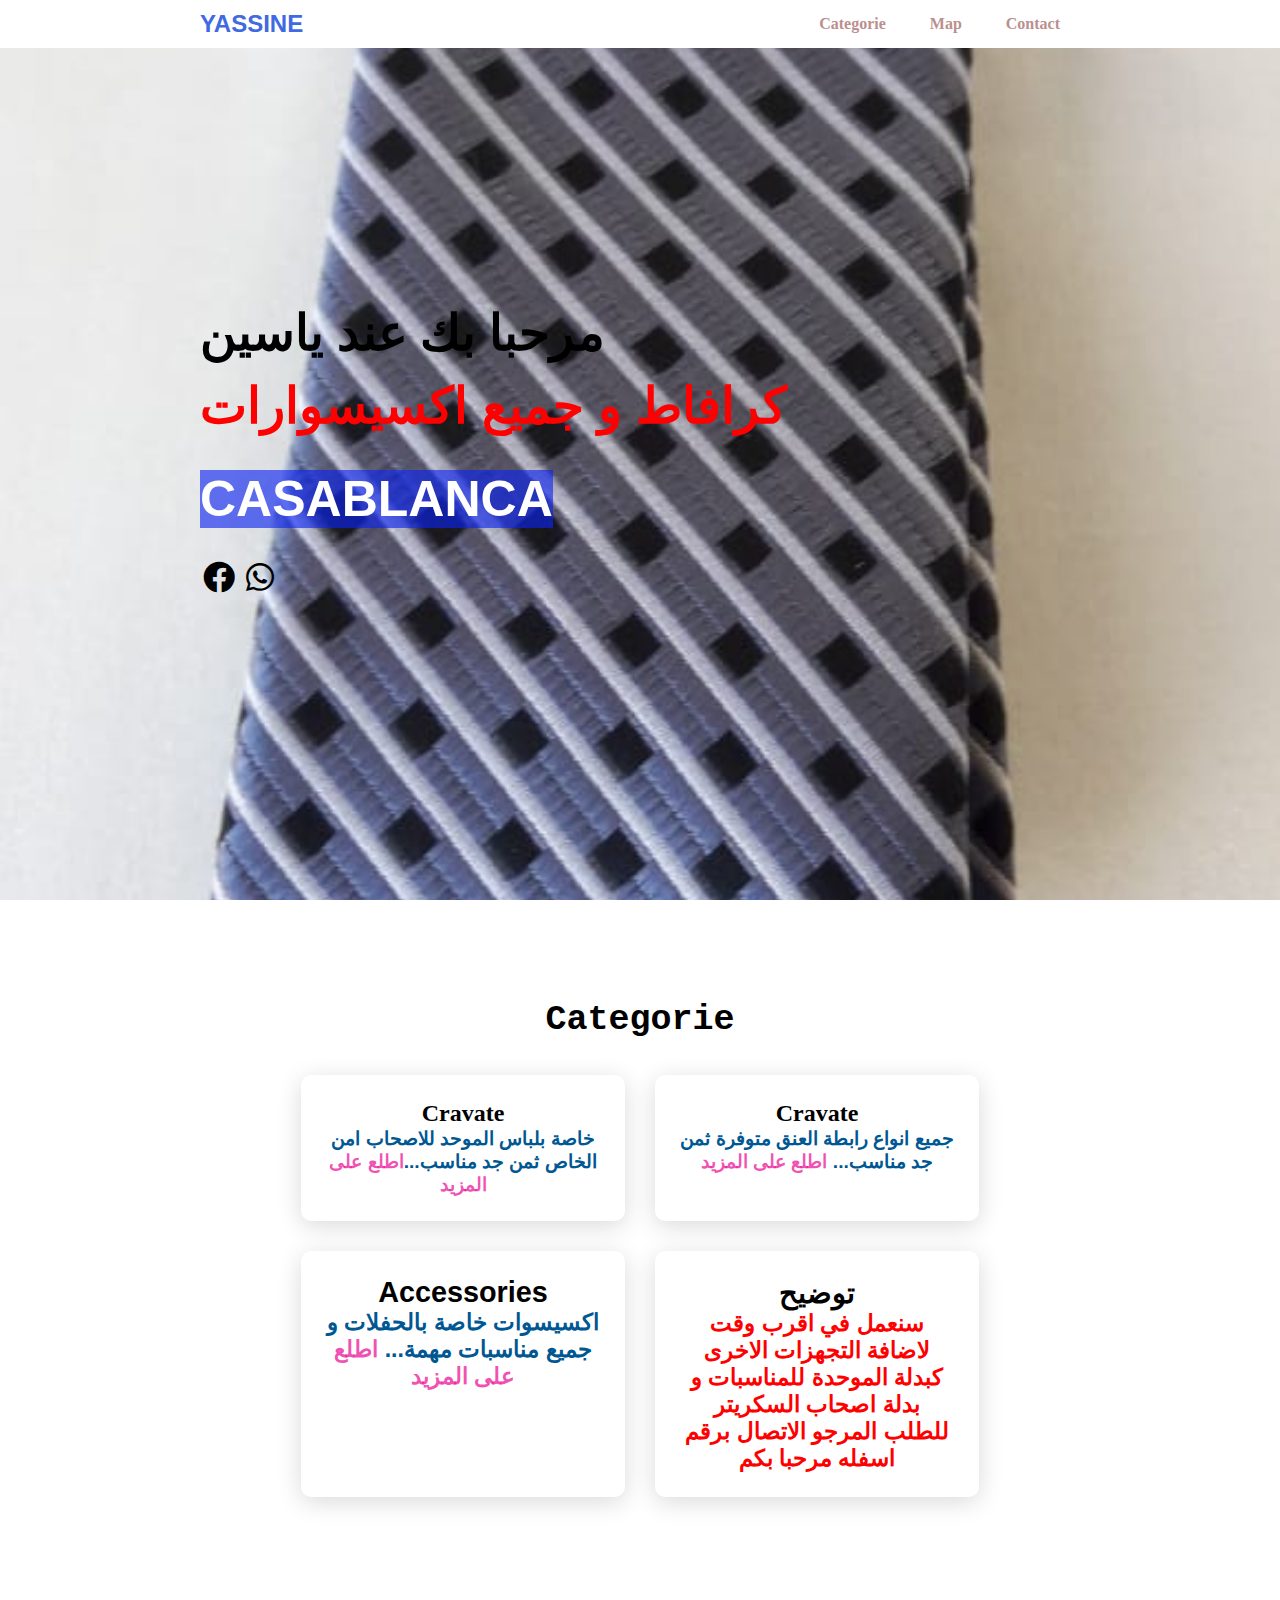
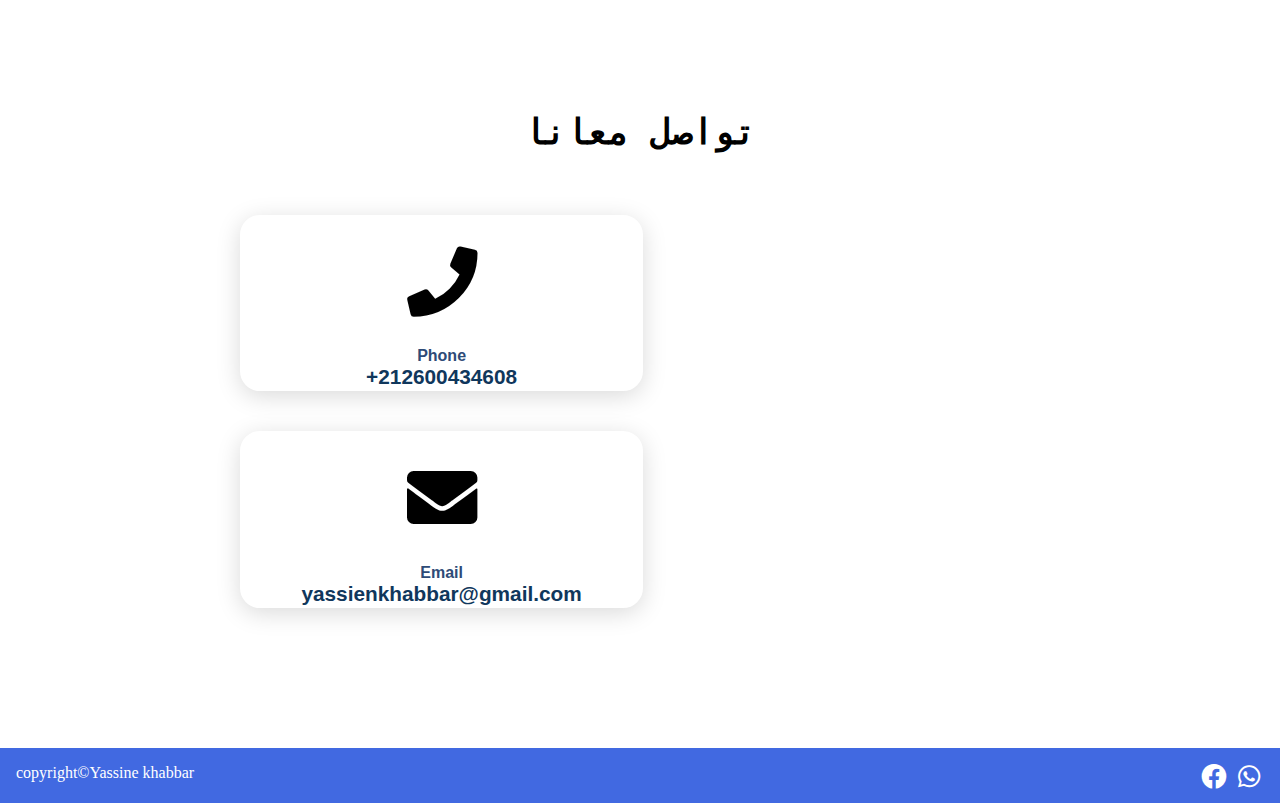
<file: Cravate/index.html>
<!DOCTYPE html>
<html lang="en">
<head>
    <meta charset="UTF-8">
    <meta http-equiv="X-UA-Compatible" content="IE=edge">
    <meta name="viewport" content="width=device-width, initial-scale=1.0">
    <meta name="description" content="بيع كرافات وجميع اكسيسوارات عند ياسين مرحبا بكم لدينا كتير من التجهيزات بدلة امن الموحدة وجميع التجهيزات اخرى مرحبا بكم  yassine cravate chez yassine">
    <link rel="stylesheet" href="css/style.css">
    <link rel="stylesheet" href="css/all.min.css">
    
    <title>Cravate chez Yassine </title>
</head>
<body>
<header>
    <a href="#" class="logo">YASSINE</a>
    <nav class="navigateur">
        <a href="#categorie">Categorie</a>
        <a href="map/map.html">Map</a>
        <a href="#contact">Contact</a>
    </nav>
</header>
<section class="main">
    <div>
        <h3>مرحبا بك عند ياسين<br><span>كرافاط و جميع اكسيسوارات </span></h3>
        <p class="casa">CASABLANCA</p>
        <div class="icon-media">
            <a href="#"><i class="fab fa-facebook fa-2x"></i></a>
            <a href="https://api.whatsapp.com/send/?phone=212600434608&text&app_absent=0" target="balnck"><i class="fab fa-whatsapp fa-2x"></i></a>
        </div>
    </div>
</section>
<section class="cards" id="categorie">
    <h2 class="title">Categorie</h2>
    <div class="content">
        <div class="card">
            <div class="info">
                <h2 class="card_title">Cravate</h2>
                <p class="cra3">خاصة بلباس الموحد للاصحاب امن الخاص ثمن جد مناسب...<a href="categorie/pour les uniform/categorie.html" target="blanck">اطلع على المزيد</a></p> 
            </div>
        </div>
        <div class="card">
            <div class="info ">
                <h2 class="card_title">Cravate</h2>
                <p class="cra">جميع انواع رابطة العنق متوفرة ثمن جد مناسب... <a href="categorie/all/cravate.html" target="blanck">اطلع على المزيد</a></p> 
            </div>
        </div>
        <div class="card">
            <div class="info cra1">
                <h2 class="card_title">Accessories</h2>
                <p class="cra1"> اكسيسوات خاصة بالحفلات و جميع مناسبات مهمة...  <a href="categorie/acc/acc.html" target="blanck">اطلع على المزيد</a></p> 
            </div>
        </div>
        <div class="card">
            <div class="info cra2">
                <h2 class="card_title">توضيح</h2>
                <p class="cra2"> 
                     سنعمل في اقرب وقت لاضافة التجهزات الاخرى كبدلة الموحدة للمناسبات و بدلة اصحاب السكريتر 
                     للطلب المرجو الاتصال برقم اسفله مرحبا بكم 
               </p> 
            </div>
        </div>
    </div>
</section>
<section class="card-contact" id="contact" >
    <h2 class="title">تواصل معانا</h2>
<div class="cont-content">
    <div class="semi-content">
        <div class="icon-contact">
            <i class="fas fa-phone fa-2x"></i>
        </div>
        <div class="contact-info">
            <p class="phone">Phone</p>
            <p class="value">+212600434608</p>
        </div>
    </div>
    <div class="semi-content">
        <div class="icon-contact">
            <i class="fas fa-envelope fa-2x"></i>
        </div>
        <div class="contact-info">
            <p class="email">Email</p>
            <p class="value">yassienkhabbar@gmail.com</p>
        </div>
    </div>
</div>
</section>
<footer class="footer">
    <p>copyright&copy;<span>Yassine khabbar</span></p>
    <div class="icon-mediaa">
        <a href="#" target="blanck"><i class="fab fa-facebook fa-2x"></i></a>
        <a href="https://api.whatsapp.com/send/?phone=212600434608&text&app_absent=0" target="blanck"><i class="fab fa-whatsapp fa-2x"></i></a>
    </div>
</footer>
</body>
</html>
</file>
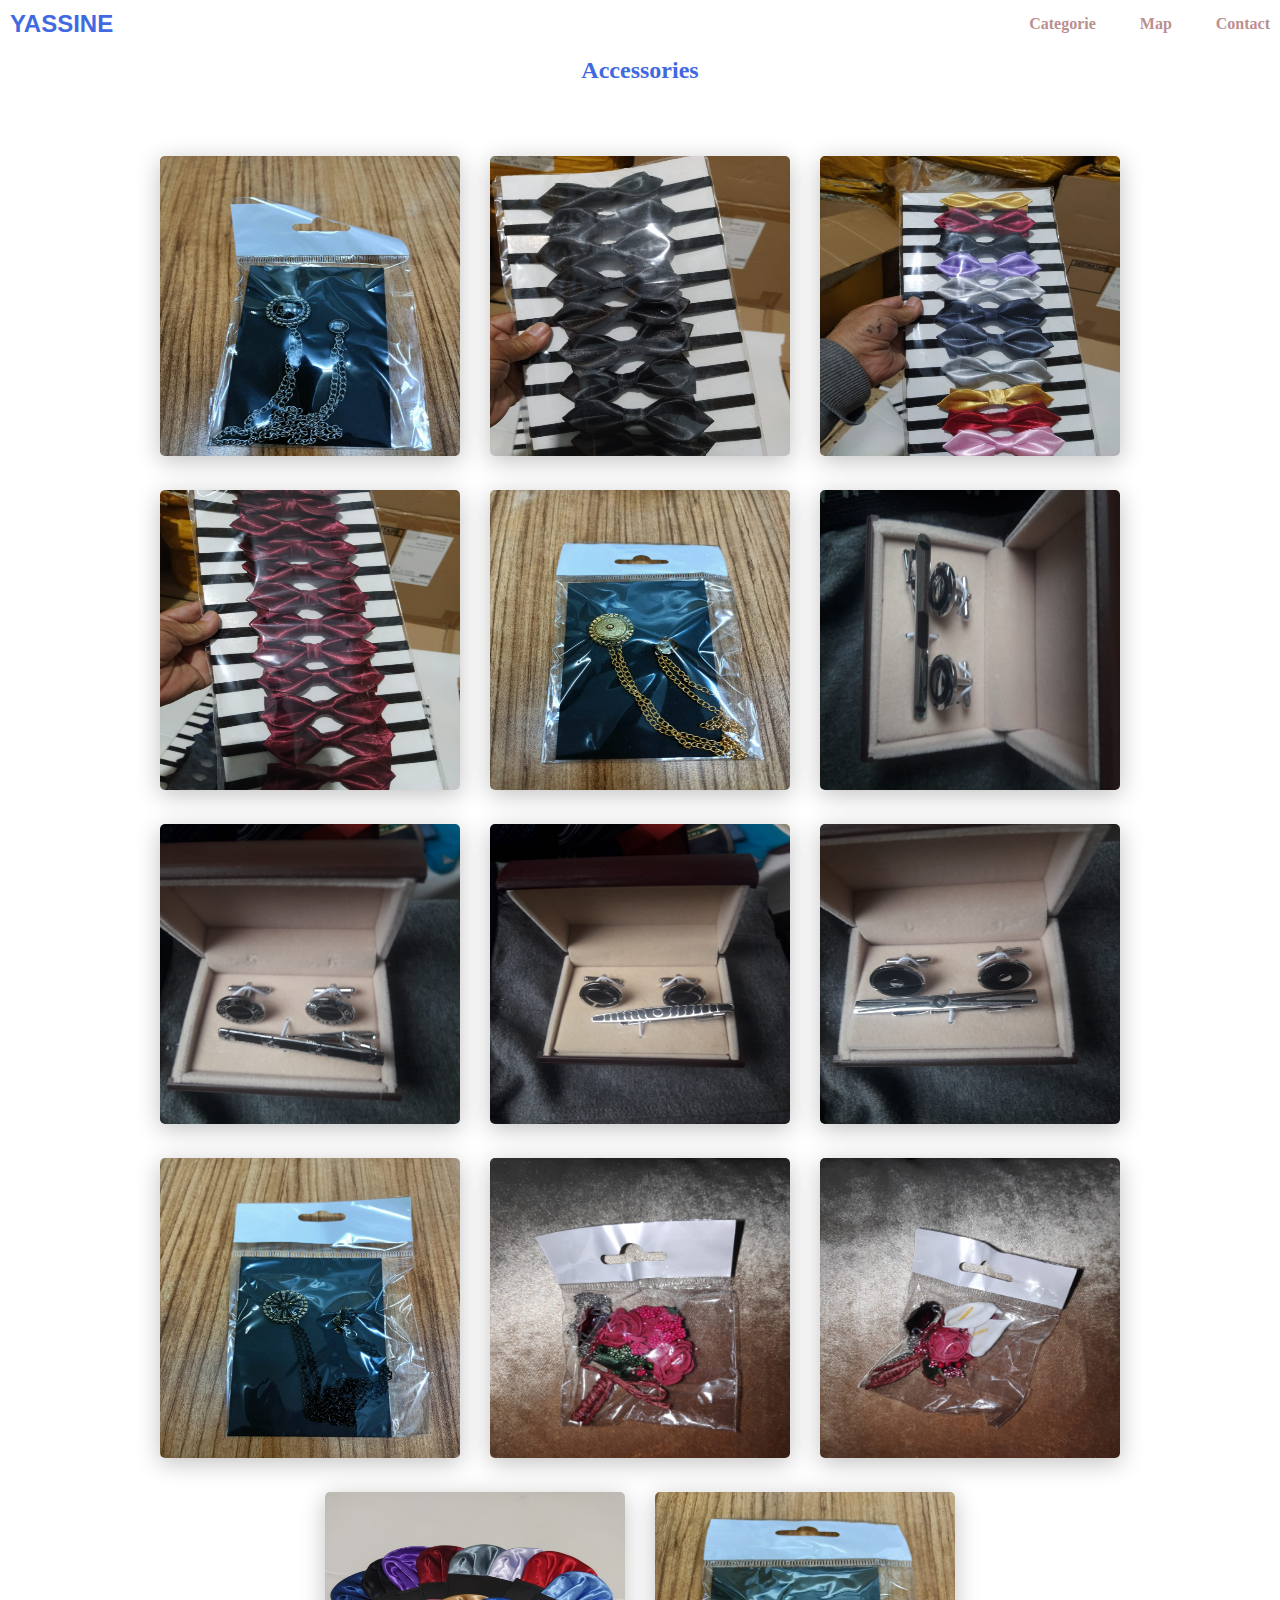
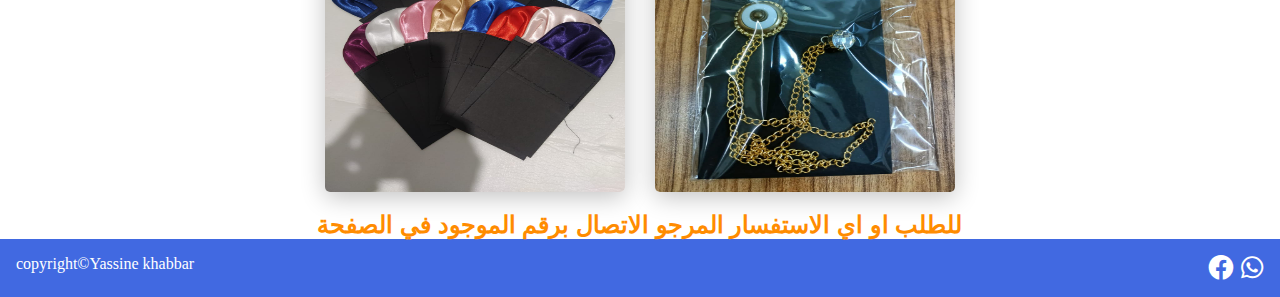
<file: Cravate/categorie/acc/acc.html>
<!DOCTYPE html>
<html lang="en">
<head>
    <meta charset="UTF-8">
    <meta http-equiv="X-UA-Compatible" content="IE=edge">
    <meta name="viewport" content="width=device-width, initial-scale=1.0">
    <link rel="stylesheet" href="style.css">
    <link rel="stylesheet" href="../../css/all.min.css">
    <title>Accessories</title>
</head>
<body>
    <header>
        <a href="#" class="logo">YASSINE</a>
        <nav class="navigateur">
            <a href="../../index.html">Categorie</a>
            <a href="../../map/map.html">Map</a>
            <a href="#contact">Contact</a>
        </nav>
    </header>
    <p class="title">Accessories</p>
    <div class="photo">
        <a href="img/12.jpg"><img src="img/12.jpg" alt=""></a>
        <a href="img/13.jpg"><img src="img/13.jpg" alt=""></a>
        <a href="img/14.jpg"><img src="img/14.jpg" alt=""></a>
        <a href="img/15.jpg"><img src="img/15.jpg" alt=""></a>
        <a href="img/16.jpg"><img src="img/16.jpg" alt=""></a>
        <a href="img/40.jpg"><img src="img/40.jpg" alt=""></a>
        <a href="img/41.jpg"><img src="img/41.jpg" alt=""></a>
        <a href="img/42.jpg"><img src="img/42.jpg" alt=""></a>
        <a href="img/43.jpg"><img src="img/43.jpg" alt=""></a>
        <a href="img/46.jpg"><img src="img/46.jpg" alt=""></a>
        <a href="img/47.jpg"><img src="img/47.jpg" alt=""></a>
        <a href="img/48.jpg"><img src="img/48.jpg" alt=""></a>
        <a href="img/50.jpg"><img src="img/50.jpg" alt=""></a>
        <a href="img/52.jpg"><img src="img/52.jpg" alt=""></a>
    </div>
    <p class="order">للطلب او اي الاستفسار المرجو الاتصال برقم الموجود في الصفحة</p>
    <footer class="footer" id="contact">
        <p>copyright&copy;<span>Yassine khabbar</span></p>
        <div class="icon-mediaa">
            <a href="#"><i class="fab fa-facebook fa-2x"></i></a>
            <a href="https://api.whatsapp.com/send/?phone=212600434608&text&app_absent=0" target="blanck"><i class="fab fa-whatsapp fa-2x"></i></a>
        </div>
    </footer>
</body>
</html>
</file>
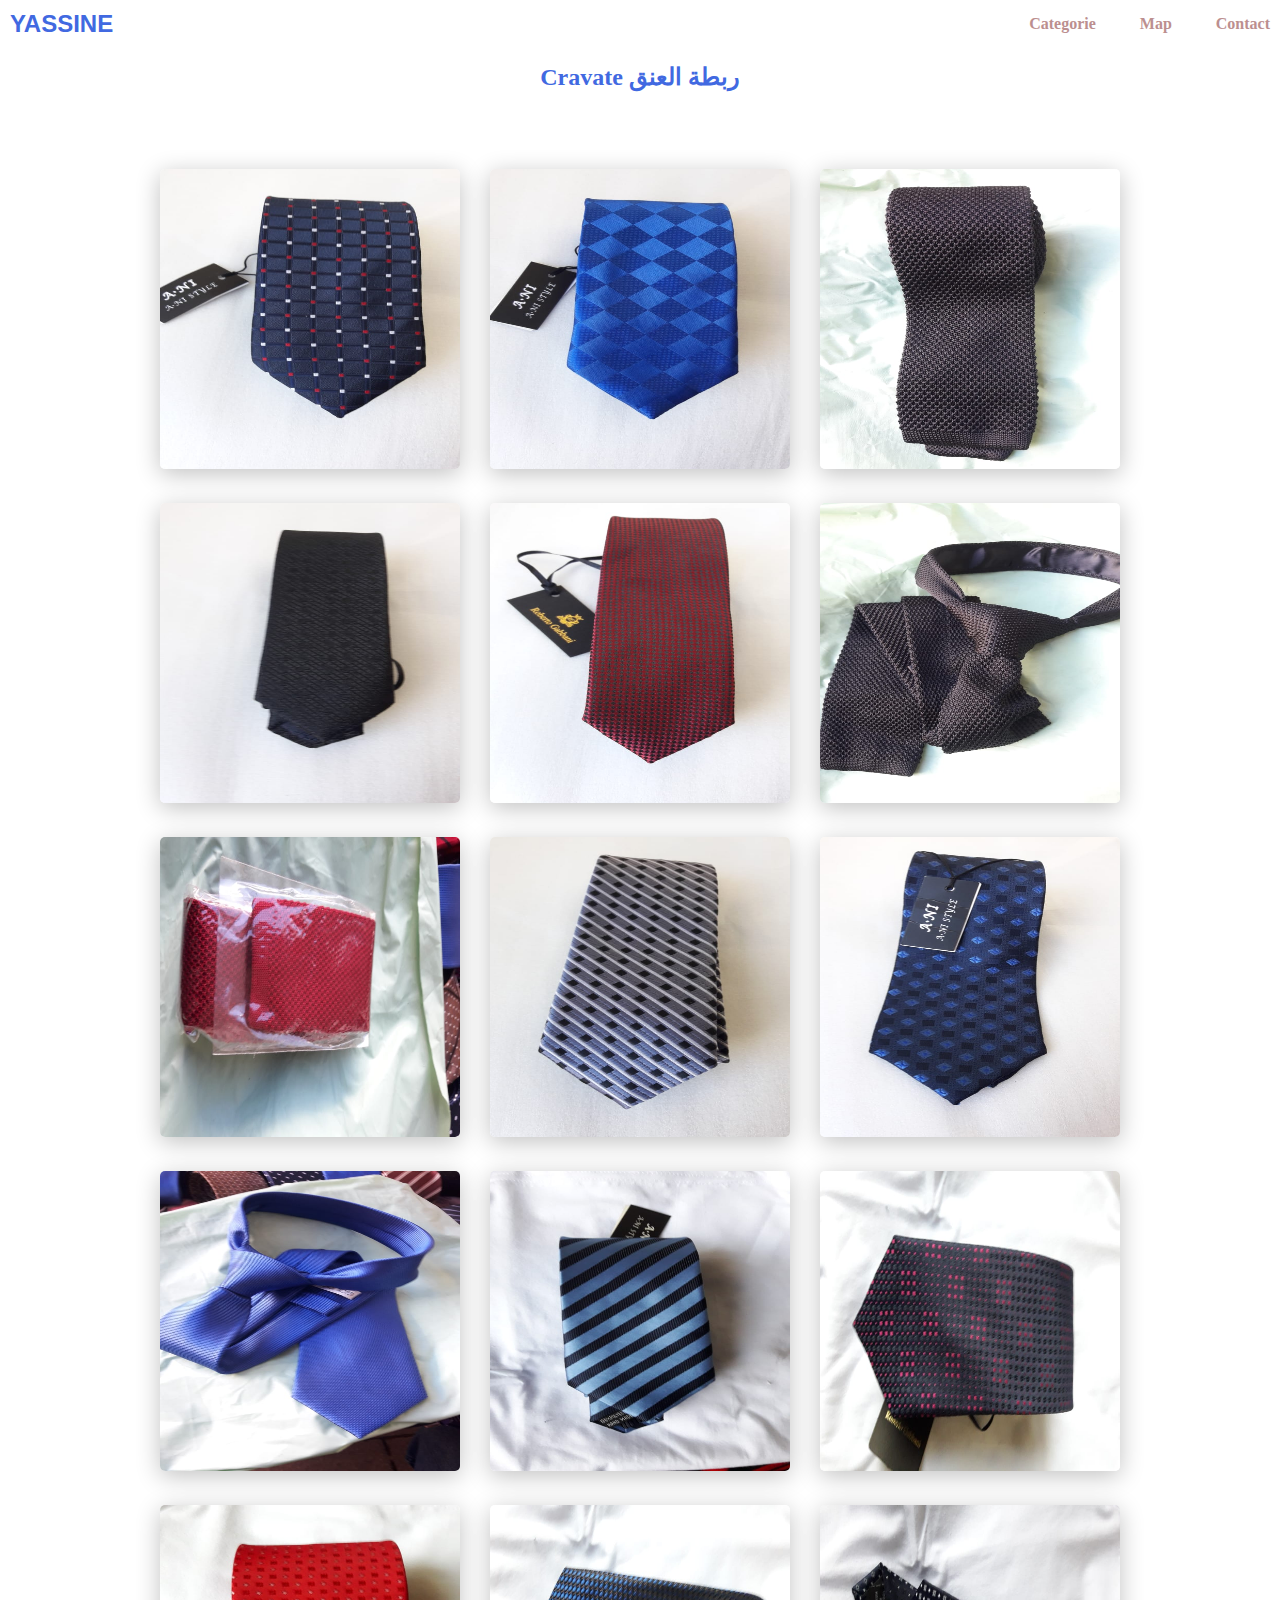
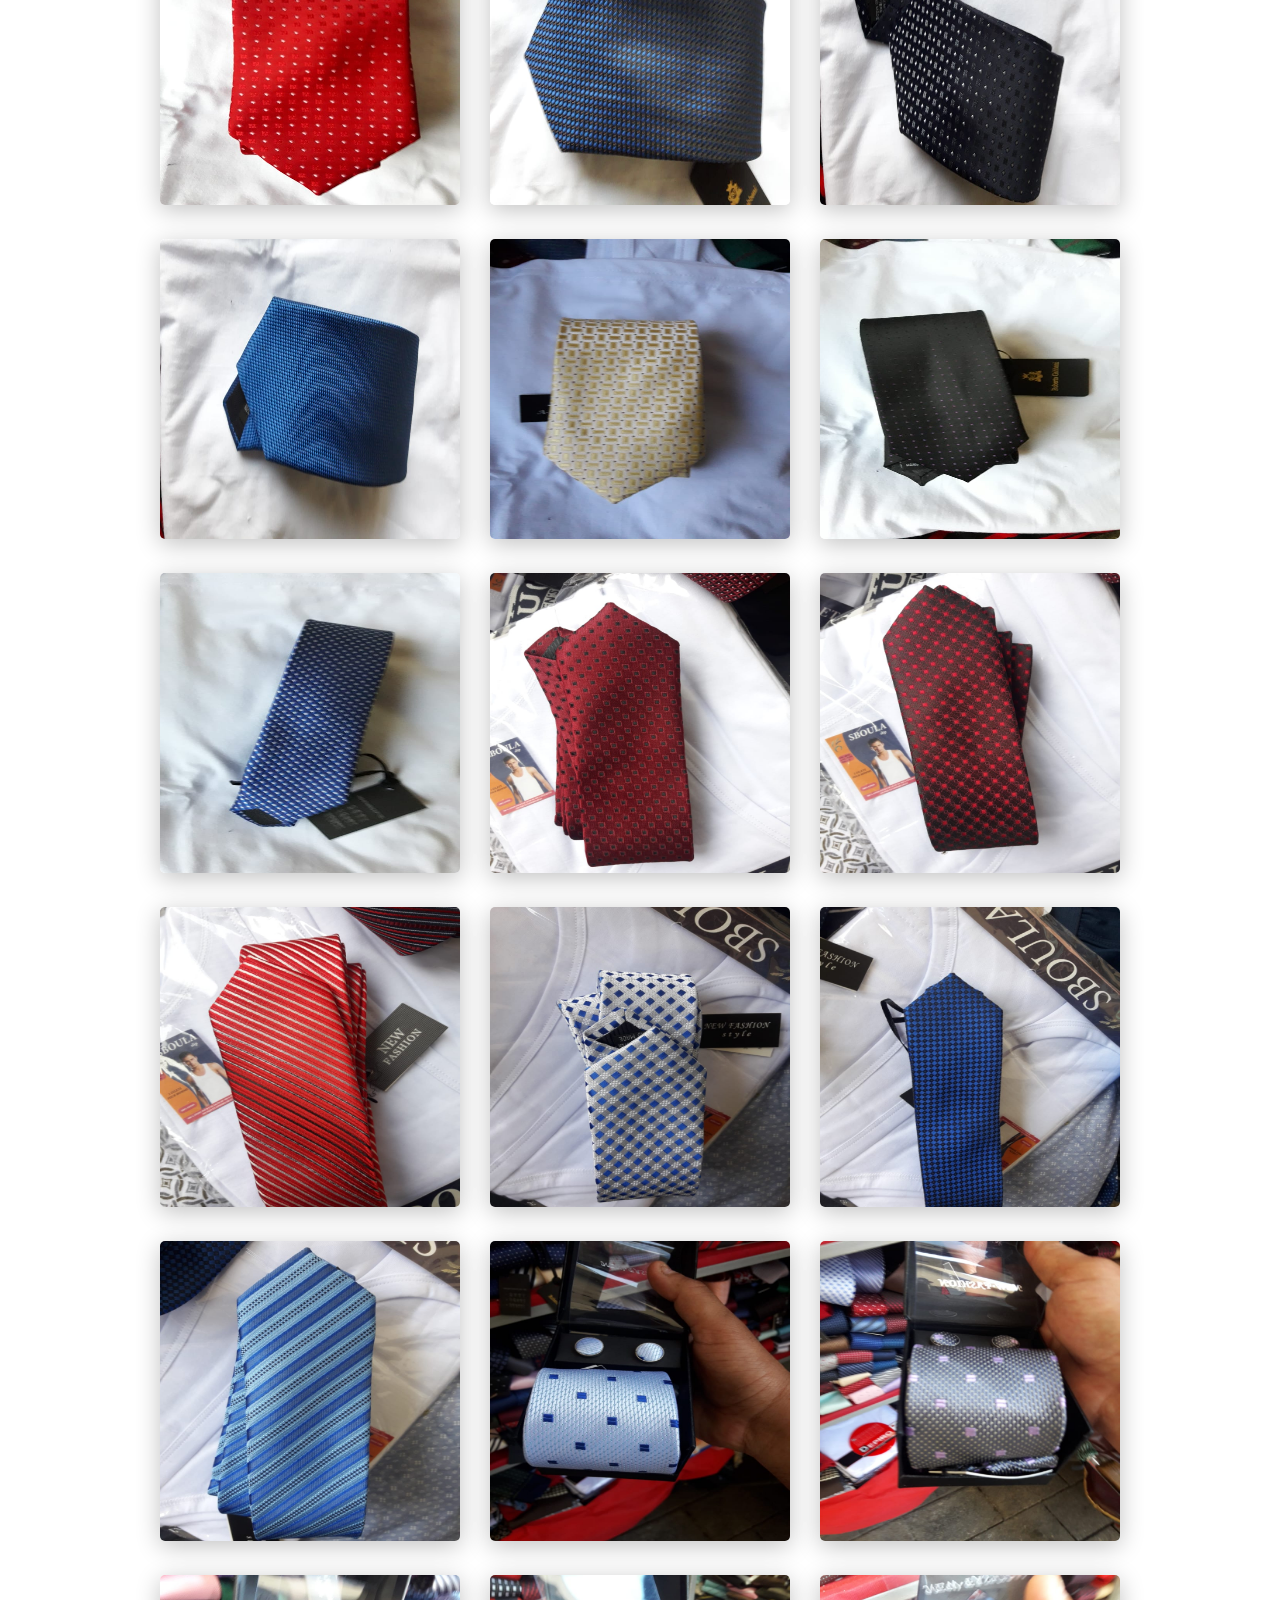
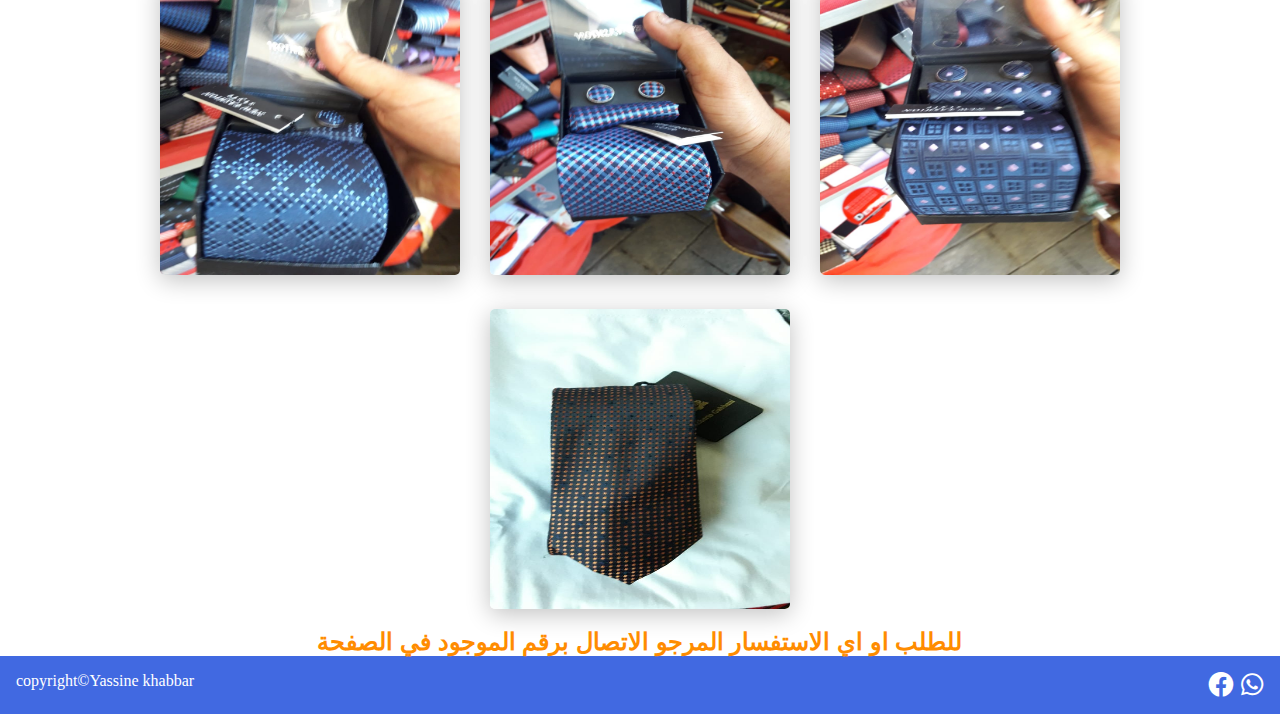
<file: Cravate/categorie/all/cravate.html>
<!DOCTYPE html>
<html lang="en">
<head>
    <meta charset="UTF-8">
    <meta http-equiv="X-UA-Compatible" content="IE=edge">
    <meta name="viewport" content="width=device-width, initial-scale=1.0">
    <link rel="stylesheet" href="style.css">
    <link rel="stylesheet" href="../../css/all.min.css">
    <title>Cravate</title>
</head>
<body>
    <header>
        <a href="#" class="logo">YASSINE</a>
        <nav class="navigateur">
            <a href="../../index.html">Categorie</a>
            <a href="../../map/map.html">Map</a>
            <a href="#contact">Contact</a>
        </nav>
    </header>
    <p class="title">Cravate ربطة العنق</p>
    <div class="photo">
        <a href="img/1.jpg"><img src="img/1.jpg" alt=""></a>
        <a href="img/2.jpg"><img src="img/2.jpg" alt=""></a> 
        <a href="img/3.jpg"><img src="img/3.jpg" alt=""></a> 
        <a href="img/4.jpg"><img src="img/4.jpg" alt=""></a> 
        <a href="img/5.jpg"><img src="img/5.jpg" alt=""></a> 
        <a href="img/6.jpg"><img src="img/6.jpg" alt=""></a> 
        <a href="img/8.jpg"><img src="img/8.jpg" alt=""></a> 
        <a href="img/9.jpg"><img src="img/9.jpg" alt=""></a> 
        <a href="img/10.jpg"><img src="img/10.jpg" alt=""></a> 
        <a href="img/11.jpg"><img src="img/11.jpg" alt=""></a> 
        <a href="img/18.jpg"><img src="img/18.jpg" alt=""></a> 
        <a href="img/19.jpg"><img src="img/19.jpg" alt=""></a> 
        <a href="img/20.jpg"><img src="img/20.jpg" alt=""></a> 
        <a href="img/21.jpg"><img src="img/21.jpg" alt=""></a> 
        <a href="img/22.jpg"><img src="img/22.jpg" alt=""></a> 
        <a href="img/23.jpg"><img src="img/23.jpg" alt=""></a> 
        <a href="img/24.jpg"><img src="img/24.jpg" alt=""></a> 
        <a href="img/25.jpg"><img src="img/25.jpg" alt=""></a> 
        <a href="img/26.jpg"><img src="img/26.jpg" alt=""></a> 
        <a href="img/27.jpg"><img src="img/27.jpg" alt=""></a> 
        <a href="img/28.jpg"><img src="img/28.jpg" alt=""></a> 
        <a href="img/29.jpg"><img src="img/29.jpg" alt=""></a> 
        <a href="img/32.jpg"><img src="img/32.jpg" alt=""></a> 
        <a href="img/33.jpg"><img src="img/33.jpg" alt=""></a> 
        <a href="img/34.jpg"><img src="img/34.jpg" alt=""></a> 
        <a href="img/35.jpg"><img src="img/35.jpg" alt=""></a> 
        <a href="img/36.jpg"><img src="img/36.jpg" alt=""></a> 
        <a href="img/37.jpg"><img src="img/37.jpg" alt=""></a> 
        <a href="img/38.jpg"><img src="img/38.jpg" alt=""></a> 
        <a href="img/39.jpg"><img src="img/39.jpg" alt=""></a> 
        <a href="img/45.jpg"><img src="img/45.jpg" alt=""></a> 
    </div>
    <p class="order">للطلب او اي الاستفسار المرجو الاتصال برقم الموجود في الصفحة</p>
    <footer class="footer" id="contact">
        <p>copyright&copy;<span>Yassine khabbar</span></p>
        <div class="icon-mediaa">
            <a href="#"><i class="fab fa-facebook fa-2x"></i></a>
            <a href="https://api.whatsapp.com/send/?phone=212600434608&text&app_absent=0" target="blanck"><i class="fab fa-whatsapp fa-2x"></i></a>
        </div>
    </footer>
</body>
</html>
</file>
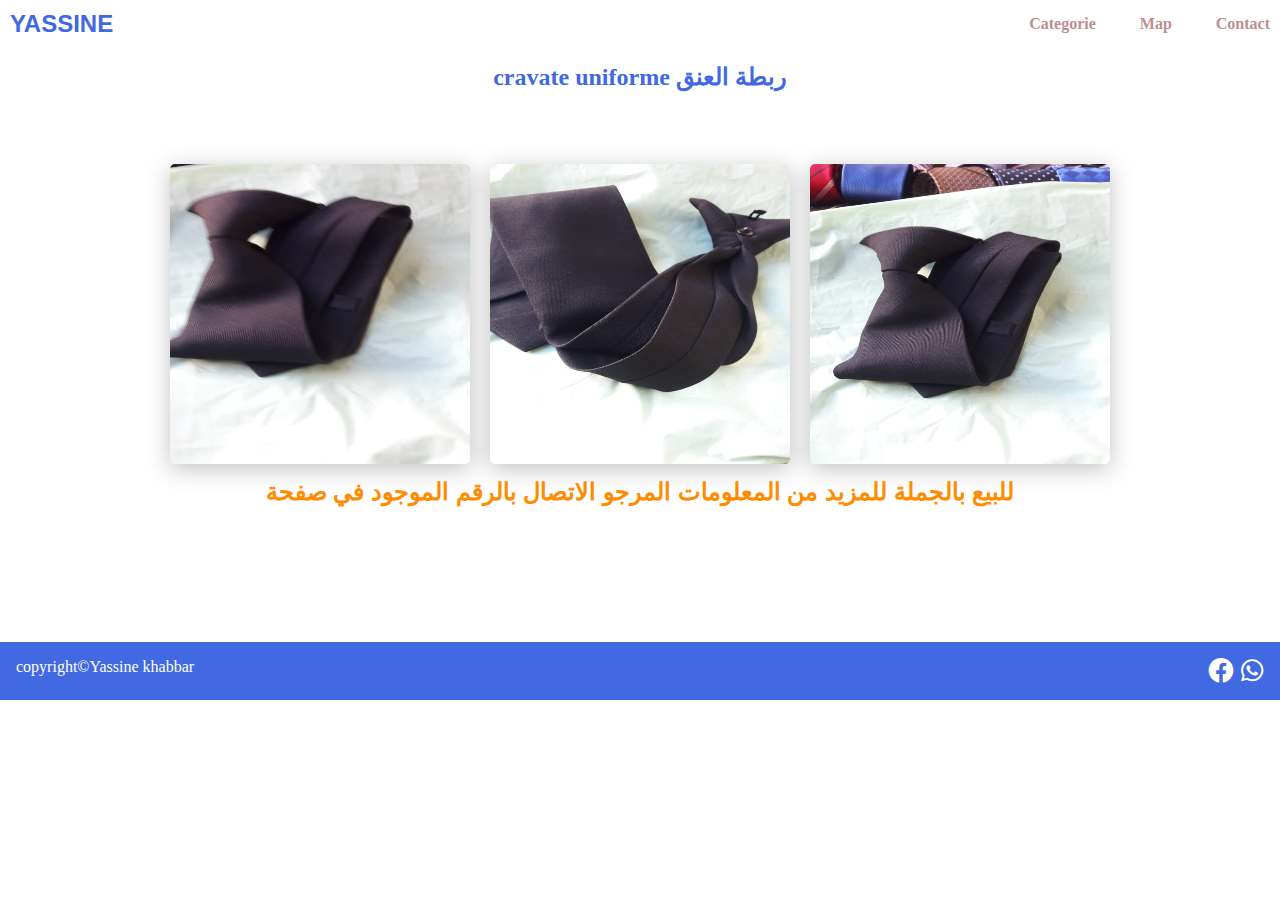
<file: Cravate/categorie/pour les uniform/categorie.html>
<!DOCTYPE html>
<html lang="en">
<head>
    <meta charset="UTF-8">
    <meta http-equiv="X-UA-Compatible" content="IE=edge">
    <meta name="viewport" content="width=device-width, initial-scale=1.0">
    <link rel="stylesheet" href="style.css">
    <link rel="stylesheet" href="../../css/all.min.css">
    <title>cravate uniforme</title>
</head>
<body>
    <header>
        <a href="#" class="logo">YASSINE</a>
        <nav class="navigateur">
            <a href="../../index.html">Categorie</a>
            <a href="../../map/map.html">Map</a>
            <a href="#contact">Contact</a>
        </nav>
    </header>
    <p class="title">cravate uniforme ربطة العنق</p>
    <div class="photo">
    <a href="img/54.jpg"> <img  class="img1" src="img/54.jpg" alt="cravate"></a>
    <a href="img/55.jpg"><img  class="img1" src="img/55.jpg" alt="cravate"></a>
    <a href="img/56.jpg"><img  class="img1" src="img/56.jpg" alt="cravate"></a>
    </div>
    <p class="grou">للبيع بالجملة للمزيد من المعلومات المرجو الاتصال بالرقم الموجود في صفحة</p>
    <footer class="footer" id="contact">
        <p>copyright&copy;<span>Yassine khabbar</span></p>
        <div class="icon-mediaa">
            <a href="#"><i class="fab fa-facebook fa-2x"></i></a>
            <a href="https://api.whatsapp.com/send/?phone=212600434608&text&app_absent=0" target="blanck"><i class="fab fa-whatsapp fa-2x"></i></a>
        </div>
    </footer>
</body>
</html>
</file>
<file: Cravate/css/style.css>
*{
    margin: 0;
    padding: 0;
    box-sizing: border-box;
    scroll-behavior: smooth;
}
header{
    display: flex;
    justify-content: space-between;
    position: fixed;
    width: 100%;
    padding: 10px 200px;
    align-items: center;
    background-color: #fff;
    z-index: 999;
}
.logo{
    font-weight: 900;
    text-transform: uppercase;
    font-size: 1.5em;
    font-family: Arial, Helvetica, sans-serif;
    text-decoration: none;
    color: royalblue;
}
.navigateur a{
    text-decoration: none;
    padding: 20px;
    font-weight: 700;
    color: rosybrown;
}
.navigateur a:hover{
    color: #8f2d3d;
}
section{
    padding: 100px 200px;
}
.main{
    width: 100%;
    min-height: 100vh;
    display: flex;
    align-items: center;
    background: url(../img/background.jpg) no-repeat;
    background-size: cover;
    background-position: right;
}
.sayhello{
    color: #fff;
    background-color: rgba(0, 0, 0, 0.5);
    font-family: cursive;
    font-weight: 900;
    margin-bottom: 20px;
    letter-spacing: 1px; 
}
.main h3{
    color: #000;
    font-family: cursive;
    font-weight: 900;
    font-size: 50px;
    margin-bottom: 20px;
    letter-spacing: 1px;

}
.main h3 span{
    font-family: Impact, Haettenschweiler, 'Arial Narrow Bold', sans-serif;
    font-weight: 700;
    font-size: 50px;
    display: inline-block;
    margin-top: 15px;
    color:red;
}
.casa{
    font-family: Impact, Haettenschweiler, 'Arial Narrow Bold', sans-serif;
    font-weight: 700;
    font-size: 50px;
    display: inline-block;
    margin-top: 15px;
    color:#fff;
    background-color: rgba(12, 35, 240, 0.623);
}
.main a{
    color: #000;
}
.fa-facebook:hover{
    color: royalblue;
}
.fa-whatsapp:hover{
    color: #009680;
}
.icon-media a{
    display: inline-block;
    margin-top: 30px;
    padding: 0.2em;
}
.icon-media a:hover{
color: #2e4b77;
}

.title {
    color: #000;
    font-size: 35px;
    font-weight: 800;
    font-family:monospace;
    text-align:center ;
    margin-bottom: 20px;
}
.content {
    display: flex;
    flex-direction: row;
    justify-content: center;
    flex-wrap: wrap;
    
}
.info{
    text-align: center;
}
.card{
    width: 20.25em;
    background-color: #fff;
    box-shadow: 0 5px 25px rgba(1 1 1 /15%);
    border-radius: 10px;
    padding: 25px;
    margin:15px;
    transition: 1.2s;
}
.content :hover{
    transform: scale(1.1);
}


.info p a{
    color: rgba(235, 15, 150, 0.733);
    text-decoration: none;
    font-weight: 900;
    font-family: Impact, Haettenschweiler, 'Arial Narrow Bold', sans-serif;
}
.pjt_info p{
    color: #000;
    font-weight: 900;
}
.cont-content{
    display: flex;
    flex-wrap: wrap;
    padding: 20px;
    
}
.cra{
    color: #005792;
    font-weight: 900;
    font-family: sans-serif;
    font-size: 1.2em;
    
}
.cra1{
    color: #005792;
    font-weight: 900;
    font-family: sans-serif;
    font-size: 1.2em;
    
}
.cra2{
    color: red;
    font-weight: 900;
    font-family: sans-serif;
    font-size: 1.2em;
    
}
.cra3{
    color: #005792;
    font-weight: 900;
    font-family: sans-serif;
    font-size: 1.2em;
    
}
.cra2 h2{
    color: #000
}
.cra1 h2{
    color: #000;
}
.semi-content:hover{
    transform: scale(1.1);
}
.icon-contact{
    margin: 15px;
    padding: 15px;
    display: flex;
    justify-content: center;
    font-size: 2.2em;
}
.semi-content{
    border:#fff 2px solid;
    background-color:#fff;
    border-radius: 20px;
    width: 25.20em;
    margin: 20px; 
    box-shadow: 0 5px 25px rgba(1 1 1 /15%);
    transition: 0.8s; 
}
.contact-info{
    text-align: center;
    
}
.phone{
    color: #2e4b77;
    font-family: sans-serif;
    font-weight: 900;
}
.email{
    color: #2e4b77;
    font-family: sans-serif;
    font-weight: 900;
}
.value{
    font-size: 1.3em;
    color: #10375c;
    font-weight: 900;
    font-family: sans-serif;
}

.footer {
    display: flex;
    justify-content: space-between;
    padding: 1em;
    background-color: royalblue;
    color: white;
}
.icon-mediaa a{
    color: white ;
    padding: 0.3em;
    font-size: 0.8em;
}
@media(max-width:1024px){
    header{
        padding: 10px 20px;
    }
    .navigateur a{
        margin: 0.2px;
    }
    .logo{
        font-size: 1em;
    }
    .icon-media{
        margin-bottom: 123px;
    }
    .cards{
        padding:0px 0px; 
    }
    .main{
        padding: 38px;
        background: url(../img/background.jpg) no-repeat;
    }
    .main h2{
        font-size: 1em;
    }
    .main h3{
        font-size: 1.6em;
    }
    .content{
        flex-direction: column;
        align-items: center;
        padding: 10px 10px;
    }

    .title{
        margin-top: 75px;
    }
    .card-contact{
        padding: 0px 0px;
    }
    .icon-mediaa a {
        padding: 0.1em;
    }
    @media (max-width:641px){
        body{
            font-size: 12px;
        }
    
        .main-content h2{
            font-size: 0.8em;
        }
    
        .main-content h3{
            font-size: 1.4em;
        }
    }
    
    @media (max-width:300px){
        body{
            font-size: 10px;
            color: o;
         
        }
    }
}
</file>
<file: Cravate/categorie/acc/style.css>
*{
    margin: 0;
    padding: 0;
}
header{
    display: flex;
    justify-content: space-between;
    position: fixed;
    width: 100%;
    padding: 10px 10px;
    align-items: center;
    background-color: #fff;
    z-index: 999;
}
.logo{
    font-weight: 900;
    text-transform: uppercase;
    font-size: 1.5em;
    font-family: Arial, Helvetica, sans-serif;
    text-decoration: none;
    color: royalblue;
}
.navigateur a{
    text-decoration: none;
    padding: 20px;
    font-weight: 700;
    color: rosybrown;
}
.navigateur a:hover{
    color: #8f2d3d;
}
section{
    padding: 100px 200px;
}
.title{
    font-size: 1.5em;
    display: flex;
    flex-wrap: wrap;
    justify-content: center;
    padding: 57px;
    color: royalblue;
    font-weight: 900;
}
.photo img{
    height: 300px;
    width: 300px;
    margin: 15px;
    box-shadow: 0 5px 25px rgba(1, 1, 1, 0.247);
    transition: 0.9s;
    border: solid 2px none;
    border-radius: 5px;
}
.photo img:hover{
    transform: scale(1.1);
}
.photo{
    display: flex;
    justify-content: center;
    flex-wrap: wrap;
}

.order{
    font-size: 1.5em;
    font-family: sans-serif;
    color: darkorange;
    font-weight: 900;
    text-align: center;
}
.footer {
    display: flex;
    justify-content: space-between;
    padding: 1em;
    background-color: royalblue;
    color: white;
}
.icon-mediaa a {
    color: white ;
    padding: 0.1em;
    font-size: 0.8em;
}
.icon-mediaa a:hover{
    color: darkorange;
}
@media(max-width:720px){
    .photo img{
        width: 250px;
    }
}
@media(max-width:1024px){
    header{
        padding: 10px 20px;
    }
    .navigateur a{
        margin: 0.2px;
    }
    .logo{
        font-size: 1em;
    }
    .icon-mediaa a {
        padding: 0.1em;
    }}
    @media (max-width:641px){
        body{
            font-size: 12px;
        }}
</file>
<file: Cravate/categorie/all/style.css>
*{
    margin: 0;
    padding: 0;
}
header{
    display: flex;
    justify-content: space-between;
    position: fixed;
    width: 100%;
    padding: 10px 10px;
    align-items: center;
    background-color: #fff;
    z-index: 999;
}
.logo{
    font-weight: 900;
    text-transform: uppercase;
    font-size: 1.5em;
    font-family: Arial, Helvetica, sans-serif;
    text-decoration: none;
    color: royalblue;
}
.navigateur a{
    text-decoration: none;
    padding: 20px;
    font-weight: 700;
    color: rosybrown;
}
.navigateur a:hover{
    color: #8f2d3d;
}
.title{
    font-size: 1.5em;
    display: flex;
    flex-wrap: wrap;
    justify-content: center;
    padding: 63px;
    color: royalblue;
    font-weight: 900;
}
.photo img{
    height: 300px;
    width: 300px;
    margin: 15px;
    box-shadow: 0 5px 25px rgba(1, 1, 1, 0.247);
    transition: 0.9s;
    border: solid 2px none;
    border-radius: 5px;
}
.photo img:hover{
    transform: scale(1.1);
}
.photo{
    display: flex;
    justify-content: center;
    flex-wrap: wrap;
}
.order{
    font-size: 1.5em;
    font-family: sans-serif;
    color: darkorange;
    font-weight: 900;
    text-align: center;
}
.icon-mediaa a{
    color: white ;
    padding: 0.1em;
    font-size: 0.8em;
}
.icon-mediaa a:hover{
    color: darkorange;
}
.footer {
    display: flex;
    justify-content: space-between;
    padding: 1em;
    background-color: royalblue;
    color: white;
}
@media(max-width:720px){
    .photo img{
        width: 250px;
    }
}
@media(max-width:1024px){
    header{
        padding: 10px 20px;
    }
    .navigateur a{
        margin: 0.2px;
    }
    .logo{
        font-size: 1em;
    }
    .icon-mediaa a {
        padding: 0.1em;
    }}
    @media (max-width:641px){
        body{
            font-size: 12px;
        }}
</file>
<file: Cravate/categorie/pour les uniform/style.css>
*{
    padding: 0;
    margin: 0;
}
header{
    display: flex;
    justify-content: space-between;
    position: fixed;
    width: 100%;
    padding: 10px 10px;
    align-items: center;
    background-color: #fff;
    z-index: 999;
}
.logo{
    font-weight: 900;
    text-transform: uppercase;
    font-size: 1.5em;
    font-family: Arial, Helvetica, sans-serif;
    text-decoration: none;
    color: royalblue;
}
.navigateur a{
    text-decoration: none;
    padding: 20px;
    font-weight: 700;
    color: rosybrown;
}
.navigateur a:hover{
    color: #8f2d3d;
}
.title{
    font-size: 1.5em;
    display: flex;
    flex-wrap: wrap;
    justify-content: center;
    padding: 63px;
    color: royalblue;
    font-weight: 900;
}
.img1{
    height: 300px;
    width: 300px;
    margin: 10px;
    box-shadow: 0 5px 25px rgba(1, 1, 1, 0.247);
    transition: 0.9s;
    border: solid 2px none;
    border-radius: 5px;
}
.photo img:hover{
    transform: scale(1.1);
}
.photo{
    display: flex;
    justify-content: center;
    flex-wrap: wrap;
}
.grou{
    font-size: 1.5em;
    font-family: sans-serif;
    color: darkorange;
    font-weight: 900;
    text-align: center;
}
.footer {
    display: flex;
    justify-content: space-between;
    padding: 1em;
    background-color: royalblue;
    color: white;
    margin-top: 136px;
}
.icon-mediaa a{
    color: white ;
    padding: 0.1em;
    font-size: 0.8em;
}
.icon-mediaa a:hover{
    color: darkorange;
}
@media(max-width:1024px){
    header{
        padding: 10px 20px;
    }
    .navigateur a{
        margin: 0.2px;
    }
    .logo{
        font-size: 1em;
    }
    .icon-mediaa a {
        padding: 0.1em;
    }}
    @media (max-width:641px){
        body{
            font-size: 12px;
        }}
</file>
